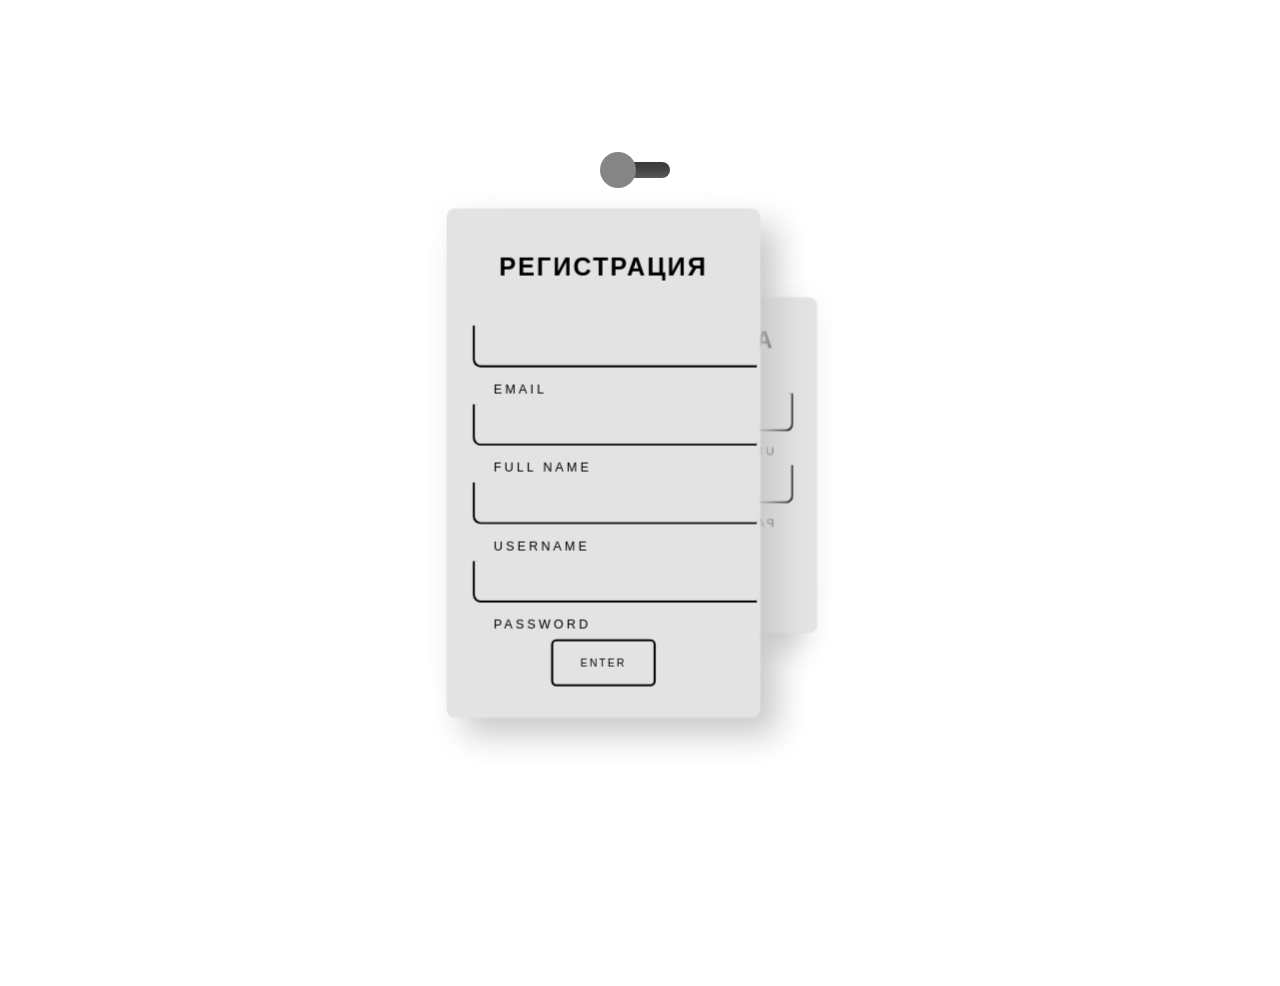
<file: login.html>
<!DOCTYPE html>
<html lang="en">
<head>
    <meta charset="UTF-8">
    <meta http-equiv="X-UA-Compatible" content="IE=edge">
    <meta name="viewport" content="width=device-width, initial-scale=1.0">
    <title>Document</title>
</head>
<style>
    @import url('');

    body {
        font-family: 'Poppins', sans-serif;
        font-weight: 300;
        line-height: 1.7;
        color: #ffeba7;
    }

    a:hover {
        text-decoration: none;
    }

    .link {
        color: #ffeba7;
    }

    .link:hover {
        color: #c4c3ca;
    }

    p {
        font-weight: 500;
        font-size: 14px;
    }

    h4 {
        font-weight: 600;
    }

    h6 span {
        padding: 0 20px;
        font-weight: 700;
    }

    .section {
        position: relative;
        width: 100%;
        display: block;
    }

    .full-height {
        min-height: 100vh;
    }

    [type="checkbox"]:checked,
    [type="checkbox"]:not(:checked) {
        display: none;
    }

    .checkbox:checked+label,
    .checkbox:not(:checked)+label {
        position: relative;
        display: block;
        text-align: center;
        width: 60px;
        height: 16px;
        border-radius: 8px;
        padding: 0;
        margin: 10px auto;
        cursor: pointer;
        background-color: #353535;
    }

    .checkbox:checked+label:before,
    .checkbox:not(:checked)+label:before {
        position: absolute;
        display: block;
        width: 36px;
        height: 36px;
        border-radius: 50%;
        color: #858585;
        background-color: #858585;
        font-family: 'unicons';
        content: '\eb4f';
        z-index: 20;
        top: -10px;
        left: -10px;
        line-height: 36px;
        text-align: center;
        font-size: 24px;
        transition: all 0.5s ease;
    }

    .checkbox:checked+label:before {
        transform: translateX(44px) rotate(-270deg);
    }

    .card-3d-wrap {
        position: relative;
        width: 440px;
        max-width: 100%;
        height: 500px;
        -webkit-transform-style: preserve-3d;
        transform-style: preserve-3d;
        perspective: 800px;
        margin-top: 60px;
    }

    .card-3d-wrapper {
        width: 100%;
        height: 100%;
        position: absolute;
        -webkit-transform-style: preserve-3d;
        transform-style: preserve-3d;
        transition: all 600ms ease-out;
    }

    .card-front,
    .card-back {
        width: 100%;
        height: 100%;
        position: absolute;
        border-radius: 6px;
        -webkit-transform-style: preserve-3d;
    }

    .card-back {
        transform: rotateY(180deg);
    }

    .checkbox:checked~.card-3d-wrap .card-3d-wrapper {
        transform: rotateY(180deg);
    }

    .center-wrap {
        position: absolute;
        width: 100%;
        padding: 0 35px;
        top: 50%;
        left: 0;
        transform: translate3d(0, -50%, 35px) perspective(100px);
        z-index: 20;
        display: block;
    }





    .login {
        color: #000;
        text-transform: uppercase;
        letter-spacing: 2px;
        display: block;
        font-weight: bold;
        font-size: x-large;
        }

        .card {
        display: flex;
        justify-content: center;
        align-items: center;
        min-height: 350px;
        width: 300px;
        flex-direction: column;
        gap: 35px;
        background: #e3e3e3;
        box-shadow: 16px 16px 32px #c8c8c8,
                -16px -16px 32px #fefefe;
        border-radius: 8px;
        }

        .inputBox {
        position: relative;
        width: 250px;
        }

        .inputBox input {
        width: 100%;
        padding: 10px;
        outline: none;
        border: none;
        color: #000;
        font-size: 1em;
        background: transparent;
        border-left: 2px solid #000;
        border-bottom: 2px solid #000;
        transition: 0.1s;
        border-bottom-left-radius: 8px;
        }

        .inputBox span {
        margin-top: 5px;
        position: absolute;
        left: 0;
        transform: translateY(-4px);
        margin-left: 10px;
        padding: 10px;
        pointer-events: none;
        font-size: 12px;
        color: #000;
        text-transform: uppercase;
        transition: 0.5s;
        letter-spacing: 3px;
        border-radius: 8px;
        }

        .inputBox input:valid~span,
        .inputBox input:focus~span {
        transform: translateX(113px) translateY(-15px);
        font-size: 0.8em;
        padding: 5px 10px;
        background: #000;
        letter-spacing: 0.2em;
        color: #fff;
        border: 2px;
        }

        .inputBox input:valid,
        .inputBox input:focus {
        border: 2px solid #000;
        border-radius: 8px;
        }

        .enter {
        height: 45px;
        width: 100px;
        border-radius: 5px;
        border: 2px solid #000;
        cursor: pointer;
        background-color: transparent;
        transition: 0.5s;
        text-transform: uppercase;
        font-size: 10px;
        letter-spacing: 2px;
        margin-bottom: 1em;
        }

        .enter:hover {
        background-color: rgb(0, 0, 0);
        color: white;
        }

    .rows {
        display: flex;
        flex-wrap: wrap;
        justify-content: center;
        height: 100%;
    }

    .coll {
        display: flex;
        justify-content: center;
        align-items: center;
        padding-top: 5rem;
        padding-bottom: 5rem;
        text-align: center;
    }

    .section {
        padding-bottom: 5rem;
        padding-top: 5rem;
        padding-top: 2rem;
        text-align: center;
    }
    .singup {
        color: #000;
        text-transform: uppercase;
        letter-spacing: 2px;
        display: block;
        font-weight: bold;
        font-size: x-large;
        margin-top: 1.5em;
        }

        .inputBox,
        .inputBox1 {
        position: relative;
        width: 250px;
        }

        .inputBox input,
        .inputBox1 input {
        width: 100%;
        padding: 10px;
        outline: none;
        border: none;
        color: #000;
        font-size: 1em;
        background: transparent;
        border-left: 2px solid #000;
        border-bottom: 2px solid #000;
        transition: 0.1s;
        border-bottom-left-radius: 8px;
        }

        .inputBox span,
        .inputBox1 span {
        margin-top: 5px;
        position: absolute;
        left: 0;
        transform: translateY(-4px);
        margin-left: 10px;
        padding: 10px;
        font-size: 12px;
        color: #000;
        text-transform: uppercase;
        transition: 0.5s;
        letter-spacing: 3px;
        border-radius: 8px;
        }

        .inputBox1 input:valid~span,
        .inputBox1 input:focus~span {
        transform: translateX(156px) translateY(-15px);
        font-size: 0.8em;
        padding: 5px 10px;
        background: #000;
        letter-spacing: 0.2em;
        color: #fff;
        border: 2px;
        }

        .inputBox1 input:valid,
        .inputBox1 input:focus {
        border: 2px solid #000;
        border-radius: 8px;
        }

        .enter {
        height: 45px;
        width: 100px;
        border-radius: 5px;
        border: 2px solid #000;
        cursor: pointer;
        background-color: transparent;
        transition: 0.5s;
        text-transform: uppercase;
        font-size: 10px;
        letter-spacing: 2px;
        margin-bottom: 3em;
        }

        .enter:hover {
        background-color: rgb(0, 0, 0);
        color: white;
        }
</style>
<body>
    <div class="section">
        <div class="container">
            <div class="rows">
                <div class="coll">
                    <div class="section">
                        <input class="checkbox" type="checkbox" id="reg-log" name="reg-log" />
                        <label for="reg-log"></label>
                        <div class="card-3d-wrap mx-auto">
                            <div class="card-3d-wrapper">
                                <div class="card-front">
                                    <div class="center-wrap">
                                        <div class="section text-center">
                                            <div class="container1">
                                                <div class="card">
                                                    <a class="singup">Регистрация</a>
                                                    <div class="inputBox1">
                                                        <input type="text" required="required">
                                                        <span class="user">Email</span>
                                                    </div>
                                                    <div class="inputBox1">
                                                        <input type="text" required="required">
                                                        <span class="user">Full name</span>
                                                    </div>
                                                    <div class="inputBox">
                                                        <input type="text" required="required">
                                                        <span>Username</span>
                                                    </div>
                                                    <div class="inputBox">
                                                        <input type="password" required="required">
                                                        <span>Password</span>
                                                    </div>
                                                    <button class="enter">Enter</button>
                                                </div>
                                            </div>
                                        </div>
                                    </div>
                                </div>
                                <div class="card-back">
                                    <div class="center-wrap">
                                        <div class="section text-center">
                                            <div class="container1">
                                                <div class="card">
                                                    <a class="login">Авторизация</a>
                                                    <div class="inputBox">
                                                        <input type="text" required="required">
                                                        <span class="user">Username</span>
                                                    </div>
                                                    <div class="inputBox">
                                                        <input type="password" required="required">
                                                        <span>Password</span>
                                                    </div>
                                                    <button class="enter">Enter</button>
                                                </div>
                                            </div>
                                        </div>
                                    </div>
                                </div>
                            </div>
                        </div>
                    </div>
                </div>
            </div>
        </div>
    </div>
</body>
</html>
</file>
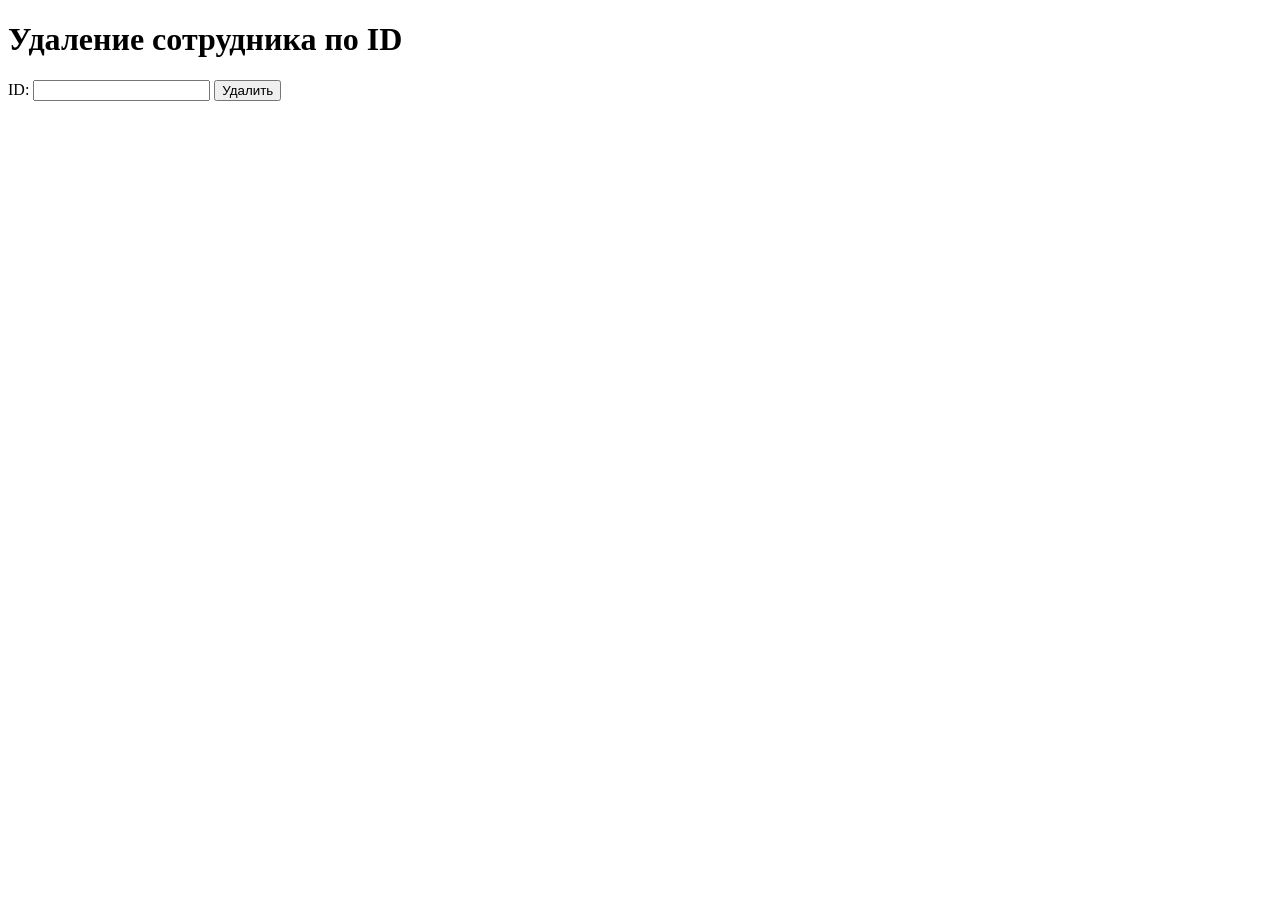
<file: ProjectPy/templates/delete.html>
<!DOCTYPE html>
<html>
<head>
    <title>Удаление сотрудника</title>
</head>
<body>
    <h1>Удаление сотрудника по ID</h1>
    <form method="POST" action="/delete">
        <label for="id">ID:</label>
        <input type="text" id="id" name="id">
        <button type="submit">Удалить</button>
    </form>
</body>
</html>
</file>
